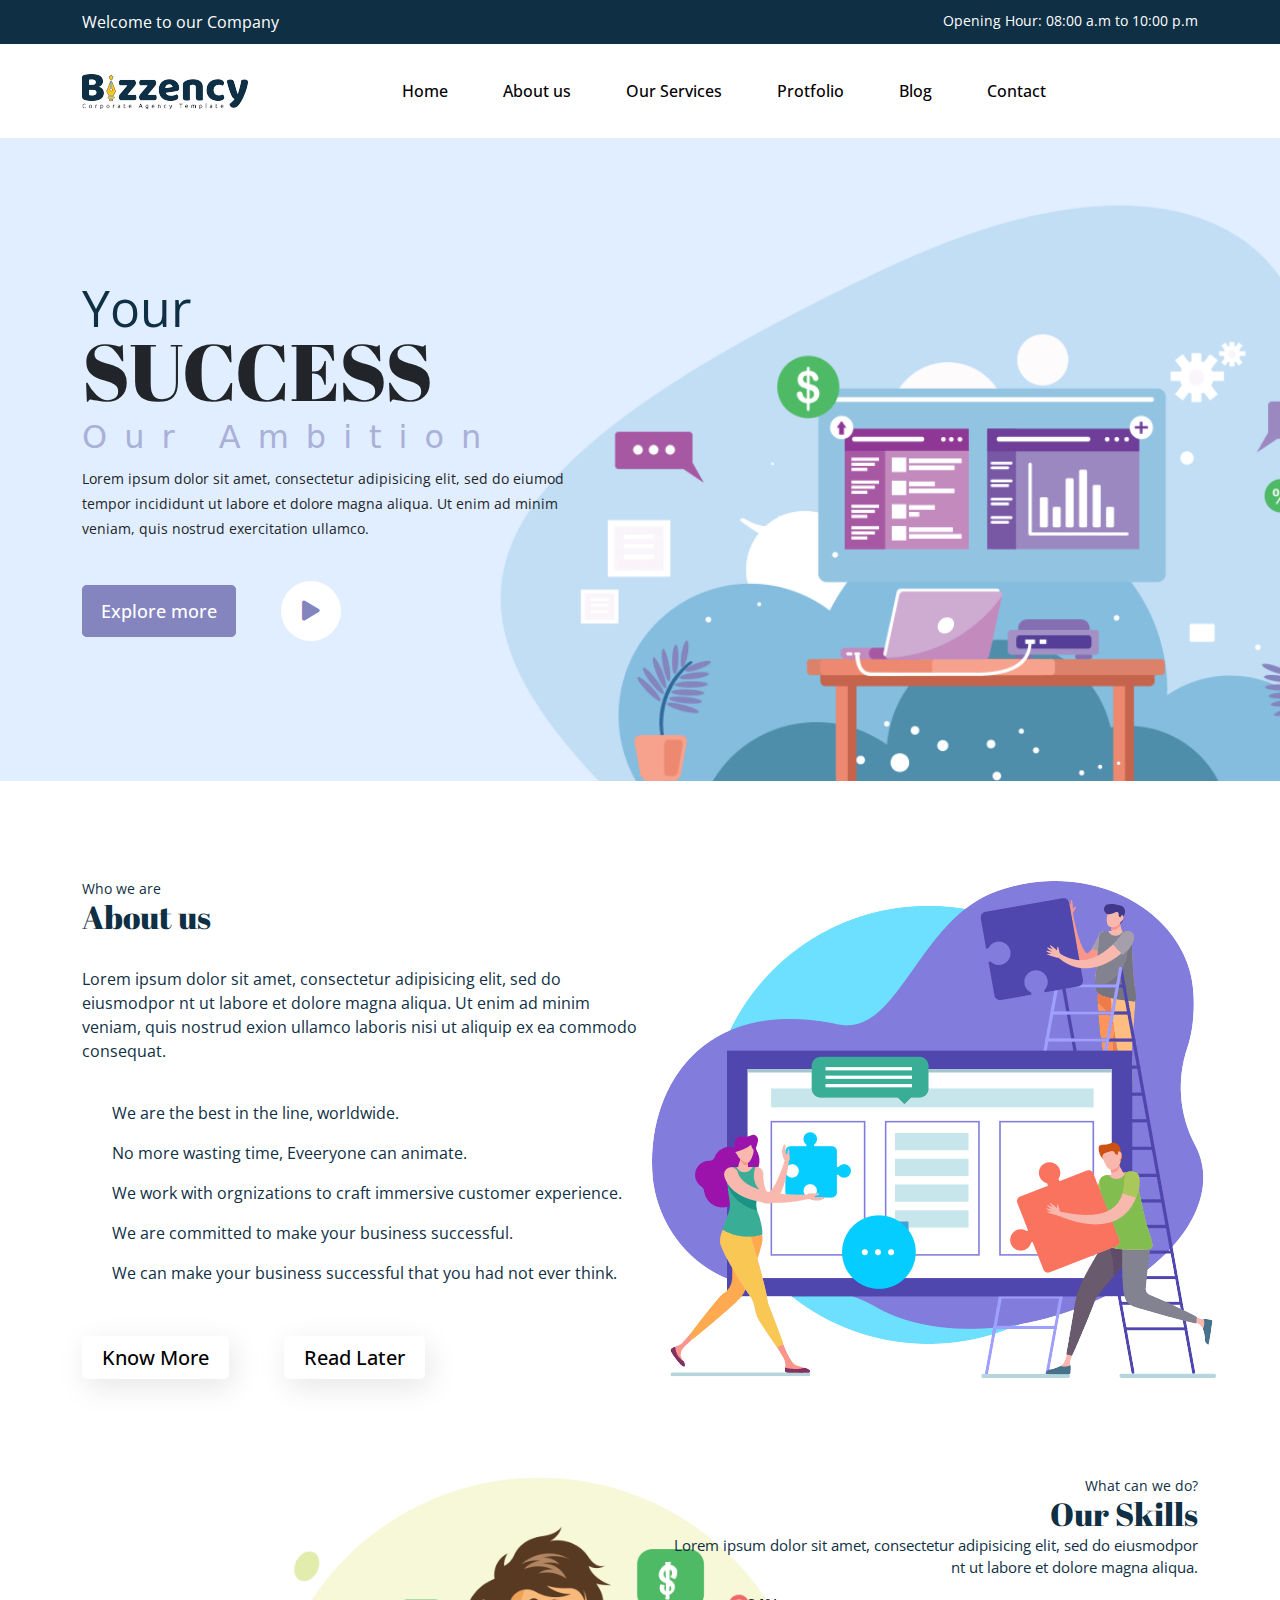
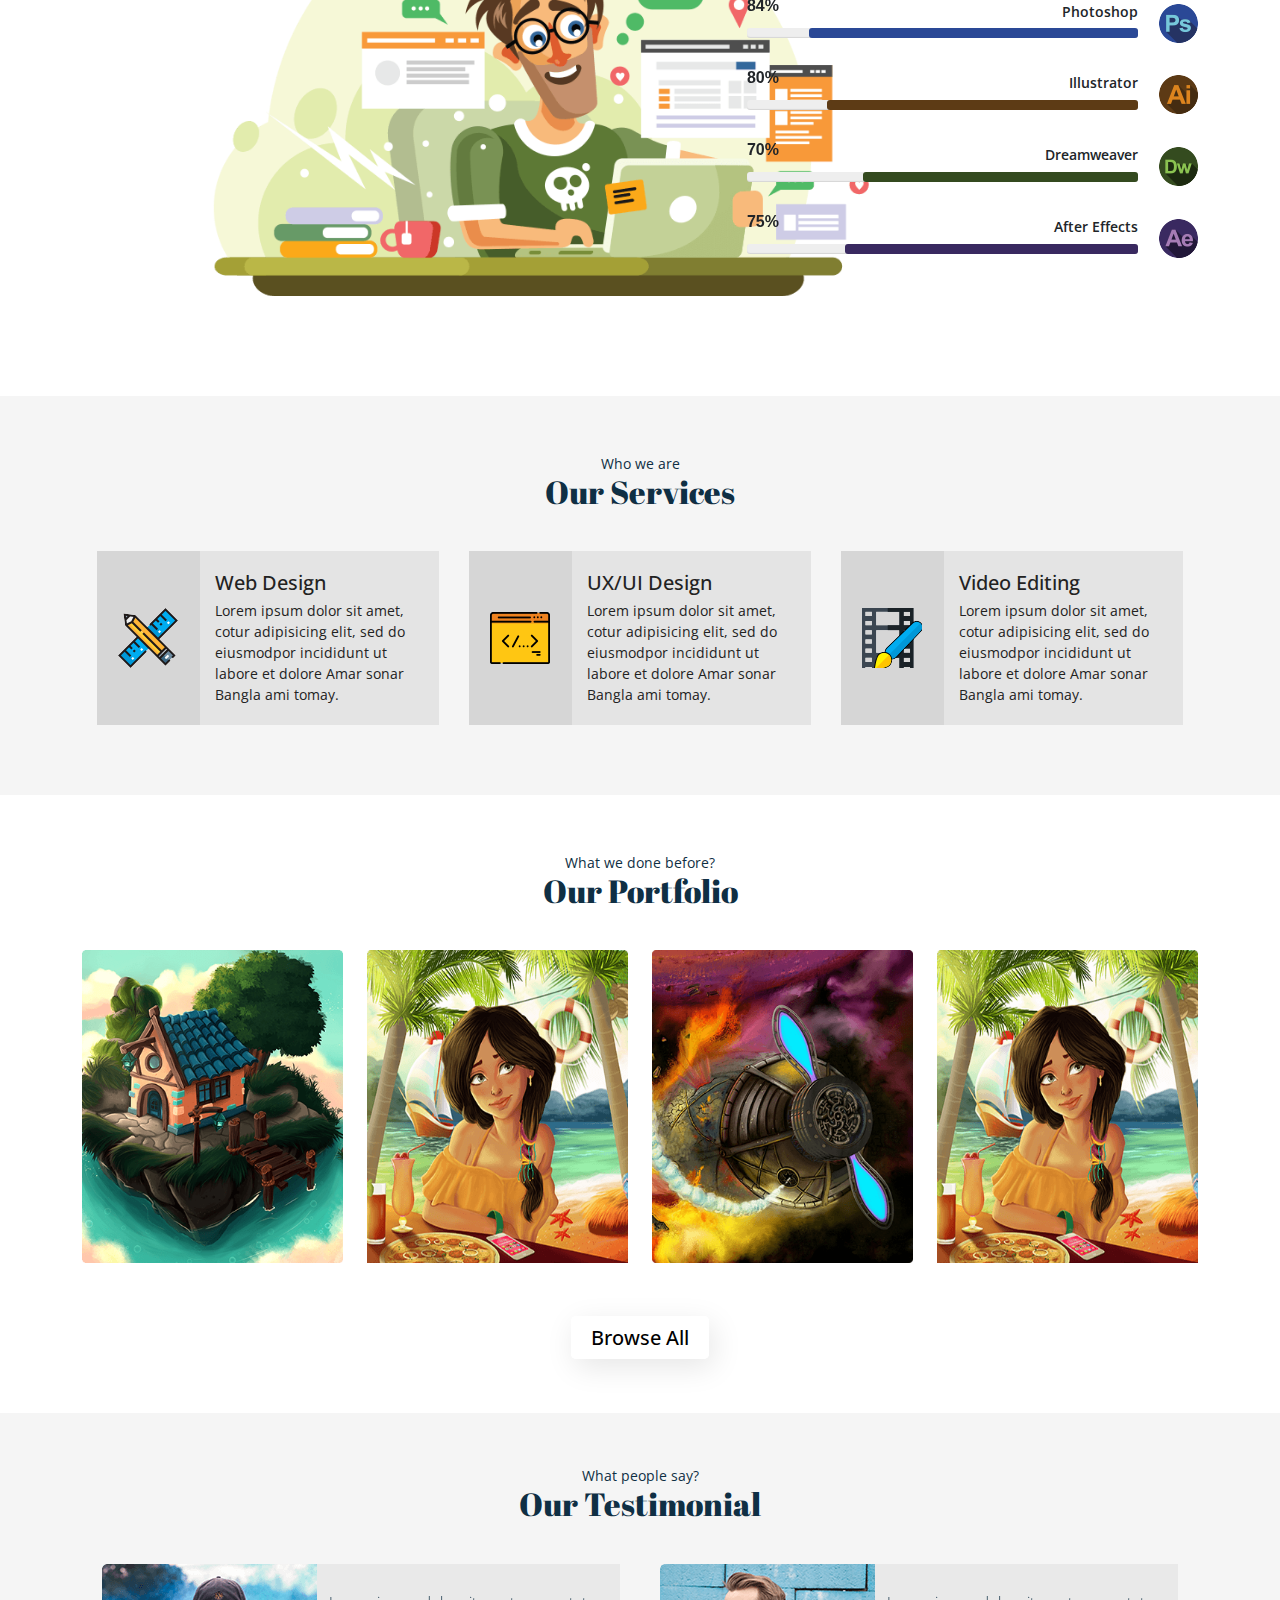
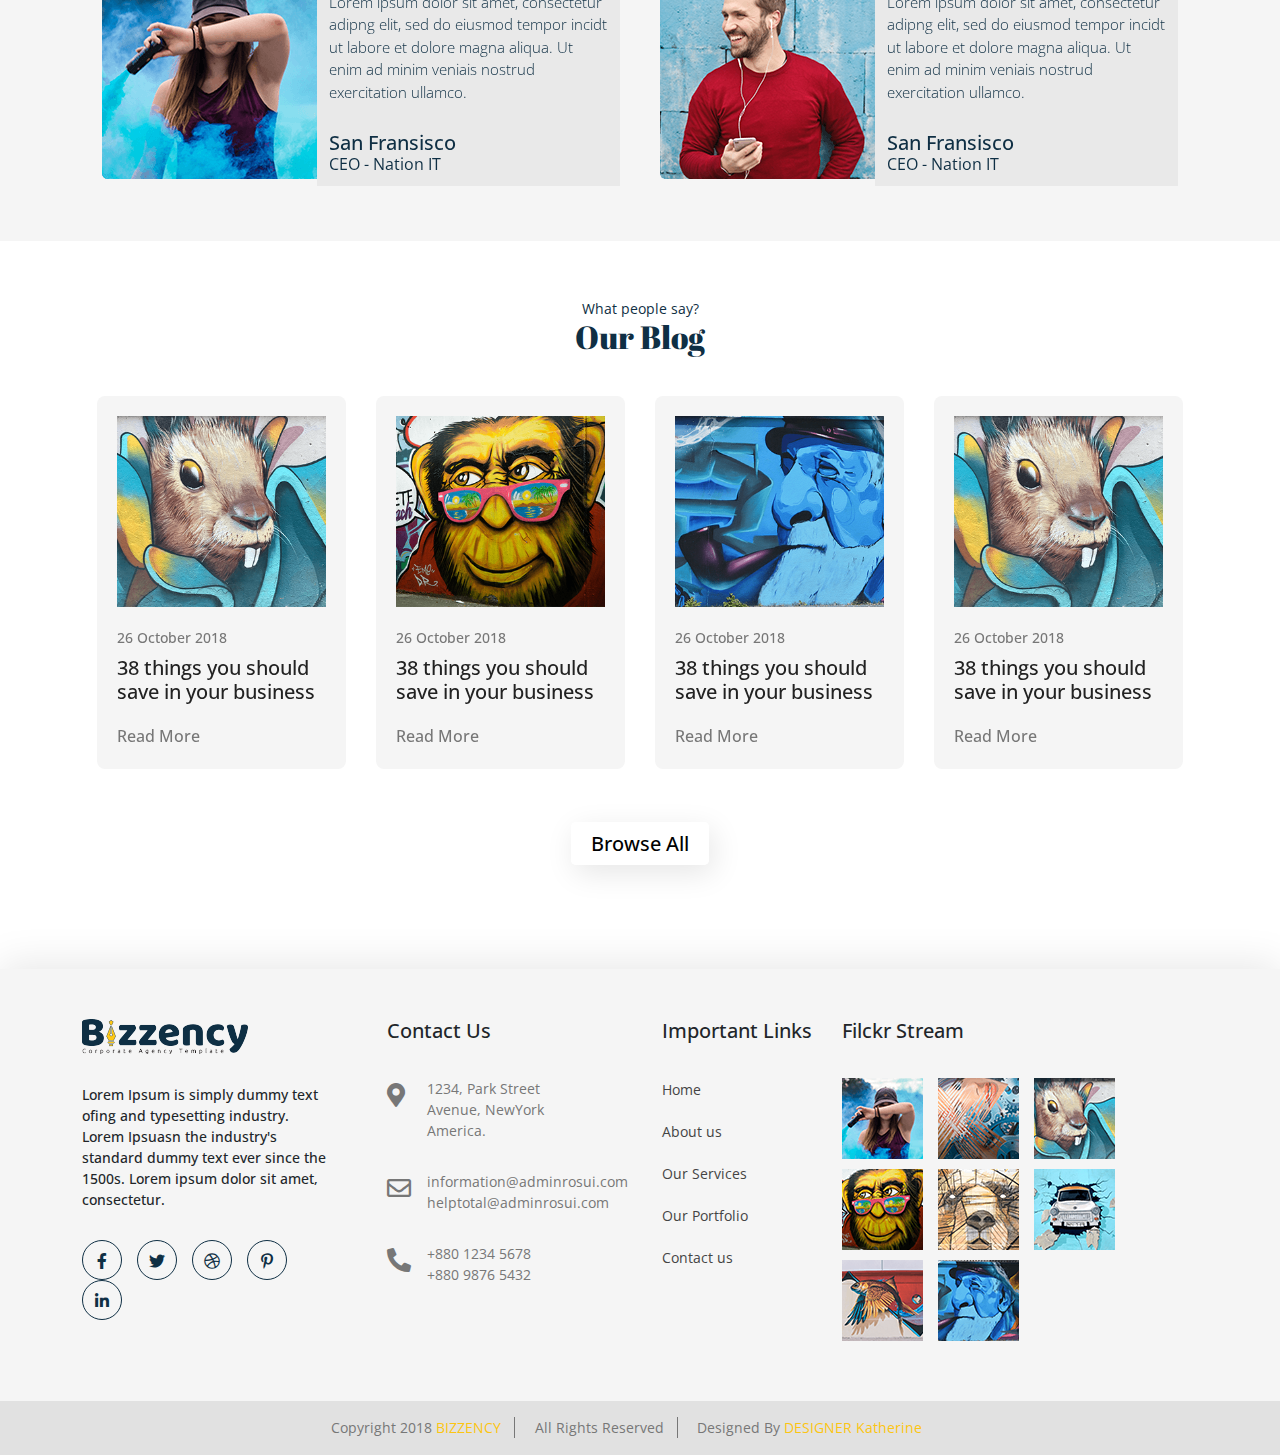
<file: index.html>
<!DOCTYPE html>
<html lang="en">

<head>
    <meta charset="UTF-8">
    <meta http-equiv="X-UA-Compatible" content="IE=edge">
    <meta name="viewport" content="width=device-width, initial-scale=1.0">
    <title>Bizzency</title>
    <!-- ======font family -->
    <link rel="preconnect" href="https://fonts.gstatic.com">
    <link href="https://fonts.googleapis.com/css2?family=Annie+Use+Your+Telescope&display=swap" rel="stylesheet">
    <link rel="preconnect" href="https://fonts.gstatic.com">
    <link href="https://fonts.googleapis.com/css2?family=Open+Sans:wght@300;400;600;700&display=swap" rel="stylesheet">
    <link rel="stylesheet" href="/css/all.min.css">
    <link rel="preconnect" href="https://fonts.gstatic.com">
    <link href="https://fonts.googleapis.com/css2?family=Abril+Fatface&display=swap" rel="stylesheet">
    <link rel="preconnect" href="https://fonts.gstatic.com">
    <link rel="preconnect" href="https://fonts.gstatic.com">
    <link href="https://fonts.googleapis.com/css2?family=Architects+Daughter&display=swap" rel="stylesheet">
    <link href="https://fonts.googleapis.com/css2?family=Abril+Fatface&display=swap" rel="stylesheet">
    <!-- ======font family -->


    <!-- ======css link -->
    <link rel="stylesheet" href="css/jquery.lineProgressbar.css">
    <link rel="stylesheet" href="css/slick.css">
    <link rel="stylesheet" href="css/all.min.css">
    <link rel="stylesheet" href="css/bootstrap.min.css">
    <link rel="stylesheet" href="css/style.css">
    <!-- ======css link -->

</head>

<body>



    <!-- =============================================  Topheader Start ============================================= -->

    <header>
        <div class="container">
            <div class="row">
                <div class="col-lg-6">
                    <p class="left">Welcome to our Company </p>
                </div>
                <div class="col-lg-6">
                    <p class="right">Opening Hour: 08:00 a.m to 10:00 p.m</p>
                </div>
            </div>
        </div>
    </header>

    <!-- =============================  Topheader end ============================= -->


    <!-- =============================  Nav Start ============================= -->

    <nav class="navbar navbar-expand">
        <div class="container">
            <a class="navbar-brand" href="#">
                <img src="image/logo.png" alt="logo">
            </a>
            <button class="navbar-toggler" type="button" data-bs-toggle="collapse"
                data-bs-target="#navbarSupportedContent" aria-controls="navbarSupportedContent" aria-expanded="false"
                aria-label="Toggle navigation">
                <span class="navbar-toggler-icon"></span>
            </button>
            <div class="collapse navbar-collapse" id="navbarSupportedContent">
                <ul class="navbar-nav m-auto">
                    <li class="nav-item">
                        <a class="nav-link" href="#">Home</a>
                    </li>
                    <li class="nav-item">
                        <a class="nav-link" href="#">About us</a>
                    </li>
                    <li class="nav-item">
                        <a class="nav-link" href="#">Our Services</a>
                    </li>
                    <li class="nav-item">
                        <a class="nav-link" href="#">Protfolio</a>
                    </li>
                    <li class="nav-item">
                        <a class="nav-link" href="#">Blog</a>
                    </li>
                    <li class="nav-item">
                        <a class="nav-link" href="#">Contact</a>
                    </li>
                </ul>
                <!-- <form class="d-flex">
                    <input class="form-control" type="search" placeholder="Search" aria-label="Search">
                    <button class="btn btn-outline-success" type="submit">Search</button>
                </form> -->
            </div>
        </div>
    </nav>

    <!-- =============================  Nav end ============================= -->


    <!-- =============================  banner Start ============================= -->


    <section id="banner">
        <div class="container">
            <div class="row">
                <div class="col-lg-6">
                    <h3>Your </h3>
                    <h1> Success</h1>
                    <h4>Our Ambition </h4>
                    <p> Lorem ipsum dolor sit amet, consectetur adipisicing elit, sed do eiumod tempor incididunt ut
                        labore et
                        dolore magna aliqua. Ut enim ad minim veniam, quis nostrud exercitation ullamco.</p>
                    <a class="explor" href="#">Explore more</a>
                    <a href="#"><i class="fas fa-play"></i></a>
                </div>
            </div>
        </div>
    </section>

    <!-- =============================  banner end ============================= -->


    <!-- =============================  banner end ============================= -->

    <section id="about">
        <div class="container">
            <div class="row">
                <div class="col-lg-6">
                    <div class="img">
                        <div class="tittle">
                            <h5>Who we are</h5>
                            <h3>About us </h3>
                        </div>
                        <p> Lorem ipsum dolor sit amet, consectetur adipisicing elit, sed do eiusmodpor nt ut labore et
                            dolore
                            magna
                            aliqua. Ut enim ad minim veniam, quis nostrud exion ullamco laboris nisi ut aliquip ex ea
                            commodo
                            consequat.</p>
                        <ul>
                            <li> We are the best in the line, worldwide.</li>
                            <li> No more wasting time, Eveeryone can animate.</li>
                            <li> We work with orgnizations to craft immersive customer experience.</li>
                            <li> We are committed to make your business successful.</li>
                            <li> We can make your business successful that you had not ever think. </li>
                        </ul>
                        <a href="#" class="know">Know More</a>
                        <a href="" class="read">Read Later</a>
                    </div>
                </div>
                <div class="col-lg-6">
                    <img src="image/about-img.png" alt="about">
                </div>
            </div>
        </div>
        <div class="clr"></div>
    </section>

    <!-- =============================  banner end ============================= -->


    <!-- =============================  Skill end ============================= -->

    <div id="skills">
        <div class="container">
            <div class="tittle">
                <h5>What can we do?</h5>
                <h3>Our Skills</h3>
                <p>Lorem ipsum dolor sit amet, consectetur adipisicing elit, sed do eiusmodpor nt ut labore et
                    dolore
                    magna aliqua.</p>
            </div>
            <div class="row">
                <div class="col-lg-5  offset-lg-7">
                    <div class="pr-bar">

                        <div class="pbar">
                            <h4>photoshop</h4>
                            <div id="ps-bar"></div>
                            <img src="image/skill-icon.png" alt="skill-icon">
                        </div>

                        <div class="pbar">
                            <h4>illustrator</h4>
                            <div id="li-bar"></div>
                            <img src="image/skill-icon2.png" alt="skill-icon">
                        </div>

                        <div class="pbar">
                            <h4>dreamweaver</h4>
                            <div id="dw-bar"></div>
                            <img src="image/skill-icon3.png" alt="skill-icon">
                        </div>

                        <div class="pbar">
                            <h4>after effects</h4>
                            <div id="ae-bar"></div>
                            <img src="image/skill-icon4.png" alt="skill-icon">
                        </div>

                    </div>
                </div>
            </div>
        </div>
    </div>

    <!-- =============================  Skill end ============================= -->


    <!-- =============================  service Start ============================= -->

    <section id="service">
        <div class="container">
            <div class="tittle">
                <h5>Who we are</h5>
                <h3>Our Services</h3>
            </div>

            <div class="service-slider">

                <div class="item">
                    <div class="img">
                        <img src="image/our-service-icon-1.png" alt="service">
                    </div>
                    <div class="text">
                        <h4>Web Design</h4>
                        <P>Lorem ipsum dolor sit amet, cotur adipisicing elit, sed do eiusmodpor incididunt ut labore et
                            dolore Amar sonar Bangla ami tomay.</P>
                    </div>
                    <div class="overlay">
                        <img src="image/our-service-icon-1.png" alt="service">
                        <h4>Web Design</h4>
                        <a href="#"><i class="fas fa-long-arrow-alt-right nx"></i></a>
                    </div>
                </div>

                <div class="item">
                    <div class="img">
                        <img src="image/our-service-icon-2.png" alt="service">
                    </div>
                    <div class="text">
                        <h4>UX/UI Design</h4>
                        <P>Lorem ipsum dolor sit amet, cotur adipisicing elit, sed do eiusmodpor incididunt ut labore et
                            dolore Amar sonar Bangla ami tomay.</P>
                    </div>
                    <div class="overlay">
                        <img src="image/our-service-icon-2.png" alt="service">
                        <h4>UX/UI Design</h4>
                        <a href="#"><i class="fas fa-long-arrow-alt-right nx"></i></a>
                    </div>
                </div>

                <div class="item">
                    <div class="img">
                        <img src="image/our-service-icon-3.png" alt="service">
                    </div>
                    <div class="text">
                        <h4>Video Editing</h4>
                        <P>Lorem ipsum dolor sit amet, cotur adipisicing elit, sed do eiusmodpor incididunt ut labore et
                            dolore Amar sonar Bangla ami tomay.</P>
                    </div>
                    <div class="overlay">
                        <img src="image/our-service-icon-3.png" alt="service">
                        <h4>Video Editing</h4>
                        <a href="#"><i class="fas fa-long-arrow-alt-right nx"></i></a>
                    </div>
                </div>
                <div class="item">
                    <div class="img">
                        <img src="image/our-service-icon-1.png" alt="service">
                    </div>
                    <div class="text">
                        <h4>Web Design</h4>
                        <P>Lorem ipsum dolor sit amet, cotur adipisicing elit, sed do eiusmodpor incididunt ut labore et
                            dolore Amar sonar Bangla ami tomay.</P>
                    </div>
                    <div class="overlay">
                        <img src="image/our-service-icon-1.png" alt="service">
                        <h4>Web Design</h4>
                        <a href="#"><i class="fas fa-long-arrow-alt-right nx"></i></a>
                    </div>
                </div>

                <div class="item">
                    <div class="img">
                        <img src="image/our-service-icon-2.png" alt="service">
                    </div>
                    <div class="text">
                        <h4>UX/UI Design</h4>
                        <P>Lorem ipsum dolor sit amet, cotur adipisicing elit, sed do eiusmodpor incididunt ut labore et
                            dolore Amar sonar Bangla ami tomay.</P>
                    </div>
                    <div class="overlay">
                        <img src="image/our-service-icon-2.png" alt="service">
                        <h4>UX/UI Design</h4>
                        <a href="#"><i class="fas fa-long-arrow-alt-right nx"></i></a>
                    </div>
                </div>

                <div class="item">
                    <div class="img">
                        <img src="image/our-service-icon-3.png" alt="service">
                    </div>
                    <div class="text">
                        <h4>Video Editing</h4>
                        <P>Lorem ipsum dolor sit amet, cotur adipisicing elit, sed do eiusmodpor incididunt ut labore et
                            dolore Amar sonar Bangla ami tomay.</P>
                    </div>
                    <div class="overlay">
                        <img src="image/our-service-icon-3.png" alt="service">
                        <h4>Video Editing</h4>
                        <a href="#"><i class="fas fa-long-arrow-alt-right nx"></i></a>
                    </div>
                </div>

            </div>
        </div>
    </section>

    <!-- =============================  service end ============================= -->

    <!-- =============================  service end ============================= -->

    <section id="portfolio">
        <div class="container">
            <div class="tittle">
                <h5>What we done before?</h5>
                <h3>Our Portfolio</h3>
            </div>

            <div class="row port-slider">
                <div class="col-lg-3 item">
                    <div class="img">
                        <img src="image/prot-img1.png" alt="prot-img1.png">
                    </div>
                    <div class="overlay">Girl Illustration</div>
                </div>
                <div class="col-lg-3 item">
                    <div class="img">
                        <img src="image/prot-img2.png" alt="prot-img2.png">
                    </div>
                    <div class="overlay">Girl Illustration</div>
                </div>
                <div class="col-lg-3 item">
                    <div class="img">
                        <img src="image/prot-img3.png" alt="prot-img3.png">
                    </div>
                    <div class="overlay">Girl Illustration</div>
                </div>
                <div class="col-lg-3 item">
                    <div class="img">
                        <img src="image/prot-img2.png" alt="prot-img2.png">
                    </div>
                    <div class="overlay">Girl Illustration</div>
                </div>
            </div>
            <div class="co-button">
                <a href="#" class="browse">Browse All</a>
            </div>
        </div>
    </section>

    <!-- =============================  service end ============================= -->


    <!-- =============================  Testimonial end ============================= -->

    <section id="testimonial">
        <div class="container">
            <div class="tittle">
                <h5>What people say?</h5>
                <h3>Our Testimonial</h3>
            </div>

            <div class="testi-slider">

                <div class="item">
                    <div class="img">
                        <img src="image/testi-img1.png" alt="testi-img1.png">
                    </div>
                    <div class="details">
                        <p>Lorem ipsum dolor sit amet, consectetur adipng elit, sed do eiusmod tempor incidt ut labore
                            et
                            dolore magna aliqua. Ut enim ad minim veniais nostrud exercitation ullamco.</p>
                        <h4>San Fransisco</h4>
                        <h5>CEO - Nation IT</h5>
                    </div>
                </div>

                <div class="item">
                    <div class="img">
                        <img src="image/testi-img2.png" alt="testi-img1.png">
                    </div>
                    <div class="details">
                        <p>Lorem ipsum dolor sit amet, consectetur adipng elit, sed do eiusmod tempor incidt ut labore
                            et
                            dolore magna aliqua. Ut enim ad minim veniais nostrud exercitation ullamco.</p>
                        <h4>San Fransisco</h4>
                        <h5>CEO - Nation IT</h5>
                    </div>
                </div>

                <div class="item">
                    <div class="img">
                        <img src="image/testi-img2.png" alt="testi-img1.png">
                    </div>
                    <div class="details">
                        <p>Lorem ipsum dolor sit amet, consectetur adipng elit, sed do eiusmod tempor incidt ut labore
                            et
                            dolore magna aliqua. Ut enim ad minim veniais nostrud exercitation ullamco.</p>
                        <h4>San Fransisco</h4>
                        <h5>CEO - Nation IT</h5>
                    </div>
                </div>

            </div>
        </div>
    </section>

    <!-- =============================  Testimonial end ============================= -->


    <!-- =============================  Testimonial end ============================= -->

    <section id="blog">
        <div class="container">
            <div class="tittle">
                <h5>What people say?</h5>
                <h3>Our Blog</h3>
            </div>

            <div class="blog-slider">

                <div class="item">
                    <img src="image/blog-img1.png" alt="">
                    <p>26 October 2018</p>
                    <h4>38 things you should save in your business</h4>
                    <a href="#">read more</a>
                </div>

                <div class="item">
                    <img src="image/blog-img2.png" alt="">
                    <p>26 October 2018</p>
                    <h4>38 things you should save in your business</h4>
                    <a href="#">read more</a>
                </div>

                <div class="item">
                    <img src="image/blog-img3.png" alt="">
                    <p>26 October 2018</p>
                    <h4>38 things you should save in your business</h4>
                    <a href="#">read more</a>
                </div>

                <div class="item">
                    <img src="image/blog-img1.png" alt="">
                    <p>26 October 2018</p>
                    <h4>38 things you should save in your business</h4>
                    <a href="#">read more</a>
                </div>

                <div class="item">
                    <img src="image/blog-img3.png" alt="">
                    <p>26 October 2018</p>
                    <h4>38 things you should save in your business</h4>
                    <a href="#">read more</a>
                </div>

            </div>
            <div class="co-button">
                <a href="#" class="browse">Browse All</a>
            </div>
        </div>
    </section>

    <!-- =============================  Testimonial end ============================= -->


    <!-- =============================  Testimonial end ============================= -->

    <footer>
        <div class="container">
            <div class="row">
                <div class="col-lg-3">
                    <div class="logo">
                        <div class="image">
                            <img src="image/footer-logo.png" alt="">
                            <p>Lorem Ipsum is simply dummy text ofing and typesetting industry. Lorem Ipsuasn the
                                industry's
                                standard dummy text ever since the 1500s. Lorem ipsum dolor sit amet, consectetur. </p>
                            <i class="fab fa-facebook-f"></i>
                            <i class="fab fa-twitter"></i>
                            <i class="fab fa-dribbble"></i>
                            <i class="fab fa-pinterest-p"></i>
                            <i class="fab fa-linkedin-in"></i>
                        </div>
                    </div>
                </div>
                <div class="col-lg-3">
                    <div class="contact">
                        <h3>Contact Us</h3>
                        <div class="item">
                            <i class="fas fa-map-marker-alt"></i>
                            <div class="adr">1234, Park Street Avenue, NewYork America.</div>
                        </div>
                        <div class="item">
                            <i class="far fa-envelope"></i>
                            information@adminrosui.com
                            helptotal@adminrosui.com
                        </div>
                        <div class="item">
                            <i class="fas fa-phone-alt"></i>
                            <div class="no">
                                +880 1234 5678
                                +880 9876 5432
                            </div>
                        </div>
                    </div>
                </div>
                <div class="col-lg-2">
                    <div class="links">
                        <h3>Important Links</h3>
                        <ul>
                            <li> <a href="#"> Home </a></li>
                            <li> <a href="#"> About us </a></li>
                            <li> <a href="#"> Our Services </a></li>
                            <li> <a href="#"> Our Portfolio </a></li>
                            <li> <a href="#"> Contact us </a></li>

                        </ul>
                    </div>
                </div>
                <div class="col-lg-4">
                    <div class="filcker">
                        <h3>Filckr Stream</h3>
                        <div class="gallery">
                            <ul>
                                <li> <img src="image/footer-img1.png" alt=""> </li>
                                <li> <img src="image/footer-img2.png" alt=""> </li>
                                <li> <img src="image/footer-img3.png" alt=""> </li>
                                <li> <img src="image/footer-img4.png" alt=""> </li>
                                <li> <img src="image/footer-img5.png" alt=""> </li>
                                <li> <img src="image/footer-img6.png" alt=""> </li>
                                <li> <img src="image/footer-img7.png" alt=""> </li>
                                <li> <img src="image/footer-img8.png" alt=""> </li>
                            </ul>
                        </div>
                    </div>
                </div>
            </div>
        </div>
        <div class="footer-btm">
            <div class="container">
                <ul>
                    <li> Copyright 2018 <span>BIZZENCY</span></li>
                    <li>All Rights Reserved</li>
                    <li>Designed By <span>DESIGNER Katherine</span></li>
                </ul>
            </div>
        </div>
    </footer>

    <!-- =============================  Testimonial end ============================= -->






    <!-- ========JS Plugin -->
    <script src="js/jquery-1.12.4.min.js"></script>
    <script src="js/slick.min.js"></script>
    <script src="js/jquery.lineProgressbar.js"></script>
    <script src="js/bootstrap.bundle.min.js"></script>
    <script src="js/script.js"></script>
    <!-- ========JS Plugin -->


</body>

</html>
</file>
<file: css/style.css>
* {
    margin: 0;
    padding: 0;
}

ul,
ol {
    list-style: none;
    padding: 0;
    margin: 0;
}

a {
    text-decoration: none !important;
}

h1,
h2,
h3,
h4,
h5,
h6,
p {
    margin: 0;
}

/* =========Commos Css END */


/* =========================  Topheader CSS Start ========================= */

header {
    background-color: #0f2f44;
}

header .left {
    text-align: left;
    color: white;
    font-family: 'Open Sans', sans-serif;
    font-size: 16px;
    font-weight: 400;
    padding: 10px 0;
}

header .right {
    text-align: right;
    color: white;
    font-family: 'Open Sans', sans-serif;
    font-size: 14px;
    font-weight: 400;
    padding: 10px 0;
}

/* =========================  Topheader CSS END ========================= */


/* =========================  NAV CSS END ========================= */


nav ul li {
    display: block;
    margin-right: 15px;
    padding: 27px 12px;
    transition: .3s;
}

nav ul li a {
    color: black;
    transition: .3s;
    font-family: 'Open Sans', sans-serif;
    font-weight: 500;
    font-size: 16px;
}

nav ul li:hover {

    background-color: #ffc1074f;
}

nav ul li:hover a {
    color: #ffc107;
}

.navbar {
    padding-top: 0;
    padding-bottom: 0;
}

.tittle {

    text-align: center;
}

.tittle h5 {
    font-size: 14px;
    font-weight: 400;
    font-family: 'Open Sans', sans-serif;
    color: #0f2f44;
}

.tittle h3 {
    font-size: 32px;
    font-weight: 400;
    font-family: 'Abril Fatface', cursive;
    color: #0f2f44;
}

/* =========================  NAV CSS END ========================= */


/* =========================  banner CSS END ========================= */


#banner {
    background: url(../image/banner.png) no-repeat center;
    background-size: cover;
    /* height: 500px; */
    padding: 140px 0;
}


#banner h3 {
    font-size: 50px;
    font-weight: 400;
    color: #0f2f44;
    font-family: 'Open Sans', sans-serif;
}

#banner h1 {
    font-size: 80px;
    text-transform: uppercase;
    font-family: 'Abril Fatface', cursive;
    margin-top: -16px;
}

#banner h4 {
    color: #aab0d8;
    font-size: 32px;
    font-weight: 400;
    letter-spacing: 17px;
    margin-bottom: 10px;
}

#banner p {
    font-size: 14px;
    font-weight: 400;
    font-family: 'Open Sans', sans-serif;
    width: 500px;
    line-height: 25px;
    margin-bottom: 40px;
}

#banner .explor {
    font-size: 18px;
    font-weight: 500;
    font-family: 'Open Sans', sans-serif;
    color: white;
    background: #8484bf;
    border: 1px #8484bf solid;
    padding: 13px 18px;
    border-radius: 5px;
    transition: .4s;
}

#banner .explor:hover {
    background: white;
    color: #8484bf;
}

#banner a i {
    font-size: 20px;
    color: #8484bf;
    background: #ffffff;
    border-radius: 50%;
    margin-left: 40px;
    transition: .4s;
    width: 60px;
    height: 60px;
    line-height: 60px;
    text-align: center;
}

#banner a i:hover {
    color: white;
    background: #8484bf;
}

/* =========================  banner CSS END ========================= */


/* =========================  banner CSS END ========================= */

#about {
    padding: 100px 0;
}

#about .tittle {
    text-align: left;
}

#about p {
    font-size: 16px;
    font-weight: 400;
    color: #0f2f44;
    font-family: 'Open Sans', sans-serif;
    width: 570px;
    margin-top: 30px;
    margin-bottom: 30px;
}

#about ul li {
    font-size: 16px;
    font-weight: 400;
    color: #0f2f44;
    font-family: 'Open Sans', sans-serif;
    line-height: 40px;
    margin-left: 30px;
}

#about ul {
    margin-bottom: 50px;
}

#about .know {
    background: white;
    color: black;
    font-size: 20px;
    font-weight: 500;
    font-family: 'Open Sans', sans-serif;
    padding: 8px 20px;
    box-shadow: 4px 8px 30px 0px rgba(0, 0, 0, 0.1);
    transition: .8s;
    border-radius: 5px;
}

#about .know:hover {
    /* color: white; */
    background: #ffc107;

}

#about .read {
    background: white;
    color: black;
    font-size: 20px;
    font-weight: 500;
    font-family: 'Open Sans', sans-serif;
    padding: 8px 20px;
    margin-left: 50px;
    border-radius: 5px;
    box-shadow: 4px 8px 30px 0px rgba(0, 0, 0, 0.1);
    transition: .8s;
    border-radius: 5px;
}

#about .read:hover {
    /* color: white; */
    background: #ffc107;

}

/* =========================  banner CSS END ========================= */


/* =========================  skills CSS END ========================= */

#skills {
    background: url(../image/skill-background\ 2.png) no-repeat left;
    background-size: cover;
    text-align: right;
    margin-bottom: 100px;
}

#skills .tittle {
    text-align: right;
}

#skills .tittle p {
    width: 540px;
    margin-left: auto;
    font-family: 'Open Sans', sans-serif;
    font-weight: 400;
    font-size: 15px;
    color: #0f2f44;
    padding-bottom: 30px;

}

#skills .pbar {
    padding-right: 60px;
    margin-top: -5px;
    position: relative;
}

#skills .pbar h4 {
    font-family: 'Open Sans', sans-serif;
    font-size: 14px;
    font-weight: 600;
    text-transform: capitalize;
}

#skills .pbar img {
    position: absolute;
    top: 0;
    right: 0;
}

/* =========================  skills CSS END ========================= */

/* =========================  Service CSS start ========================= */

#service {
    background: #f5f5f5;
    padding-top: 60px;
    padding-bottom: 30px;
}

#service .tittle {
    margin-bottom: 40px;
}

#service .item {
    display: flex;
    margin: 0 15px;
    margin-bottom: 30px;
    position: relative;
    margin-bottom: 40px;
}


#service .item .img {
    width: 30%;
    display: flex;
    justify-content: center;
    align-items: center;
    background: #d6d6d6;

}

#service .item .text {
    width: 70%;
    background: #e4e4e4;
    padding: 20px 15px;
    box-sizing: border-box;
}

#service .item h4 {
    font-size: 20px;
    font-weight: 500;
    color: #222222;
    margin-bottom: 5px;
    font-family: 'Open Sans', sans-serif;
}

#service .item .text p {
    font-size: 14px;
    font-weight: 400;
    color: #222222;
    font-family: 'Open Sans', sans-serif;
}

#service .item .overlay {
    width: 0;
    height: 100%;
    background-color: #0f2f44;
    position: absolute;
    top: 0;
    left: 0;
    transition: .5s;
    opacity: 0;
    display: flex;
    justify-content: center;
    align-items: center;
    flex-direction: column;
}

#service .item .overlay h4 {
    color: #fff;
}


#service .item .overlay img {
    width: 80px;
}

#service .item .overlay a i {
    width: 40px;
    height: 40px;
    background: #fff;
    color: #0e0e0e;
    text-align: center;
    line-height: 40px;
    font-size: 25px;
    border-radius: 50%;
    position: absolute;
    left: 50%;
    bottom: -25px;
    transform: translateX(-50%);
    box-shadow: 0px 0px 3px 3px rgba(0, 0, 0, 0.14);
    transition: .3s;
}

#service .item .overlay a i:hover {
    background: #ffc712;
    color: #fff;
}

#service .item:hover .overlay {
    width: 100%;
    opacity: 1;
}

/* =========================  Service CSS END ========================= */


/* =========================  Service CSS END ========================= */
#portfolio {
    padding: 60px 0;
}

#portfolio .tittle {
    margin-bottom: 40px;
}

#portfolio .item {
    position: relative;
    overflow: hidden;
}

#portfolio .item .img img {
    width: 100%;
}

#portfolio .item .overlay {
    width: 100%;
    background: #ffffff;
    position: absolute;
    bottom: 0;
    left: 0;
    transition: .5s;
    text-align: center;
    padding: 15px 0;
    opacity: 0;
    font-size: 20px;
    font-family: 'Open Sans', sans-serif;
    margin-bottom: -50px;
}

#portfolio .item:hover .overlay {
    opacity: 1;
    margin-bottom: 0;
}

.co-button {
    text-align: center;
    margin-top: 60px;
}

.browse {
    background: white;
    color: black;
    font-size: 20px;
    font-weight: 500;
    font-family: 'Open Sans', sans-serif;
    padding: 8px 20px;
    box-shadow: 4px 8px 30px 0px rgba(0, 0, 0, 0.1);
    transition: .5s;
    border-radius: 5px;
}

.browse:hover {
    color: white;
    background: #ffc107;
}

/* =========================  Service CSS END ========================= */


/* =========================  testimonial CSS END ========================= */
#testimonial {
    background: #f5f5f5;
    padding: 55px 0;
}

#testimonial .tittle {
    text-align: center;
    margin-bottom: 40px;
}

#testimonial .item {
    display: flex;
    margin: 0 20px;
}

#testimonial .details {
    padding: 12px;
    background: #e9e9e9;
    box-sizing: border-box;
}


#testimonial .details p {
    font-family: 'Open Sans', sans-serif;
    font-size: 15px;
    font-weight: 300;
    color: #0f2f44;
    padding-top: 15px;
    /* padding-bottom: 25px; */
}

#testimonial .details h4 {
    font-family: 'Open Sans', sans-serif;
    font-weight: 500;
    font-size: 20px;
    color: #0f2f44;
    padding-top: 28px;
}

#testimonial .details h5 {
    font-family: 'Open Sans', sans-serif;
    font-size: 16px;
    font-weight: 400;
    color: #0f2f44;
}

/* =========================  testimonial CSS END ========================= */


/* =========================  testimonial CSS END ========================= */

#blog {
    padding: 60px 0;
}

#blog .tittle {
    margin-bottom: 40px;
}

#blog .item {
    background: #f5f5f5;
    margin: 0 15px;
    padding: 20px;
    float: left;
    transition: .8s;
    box-sizing: border-box;
    border-radius: 8px;
}

#blog .item img {
    width: 100%;
}

#blog .item p {
    font-family: 'Open Sans', sans-serif;
    font-size: 14px;
    font-weight: 500;
    color: #777777;
    padding-top: 20px;
}

#blog .item h4 {
    font-family: 'Open Sans', sans-serif;
    font-size: 20px;
    font-weight: 500;
    color: #222222;
    padding-top: 8px;
    padding-bottom: 20px;
}

#blog .item a {
    font-family: 'Open Sans', sans-serif;
    font-size: 16px;
    font-weight: 500;
    color: #777777;
    text-transform: capitalize;
}

#blog .item:hover {
    background: #0F2F44;
    color: #ffffff !important;
}

#blog .item:hover h4 {
    color: #ffffff;
}

#blog .item:hover a {
    color: #ffffff;
}

#blog .item:hover p {
    color: #ffffff;
}

#blog a {
    text-align: center;
}

/* ===#======================  testimonial CSS END ========================= */


/* ===#======================  testimonial CSS END ========================= */

footer {
    background: #f5f5f5;
    box-shadow: 0px -4px 39px 0px rgba(0, 0, 0, 0.1);
    margin-top: 50px;
    padding-top: 50px;
}

footer h3 {
    font-family: 'Open Sans', sans-serif;
    font-size: 20px;
    font-weight: 500;
    margin-bottom: 35px;
}

footer .logo {
    padding-right: 10px;
    box-sizing: border-box;
}

footer .logo p {
    padding: 30px 0;
    font-family: 'Open Sans', sans-serif;
    font-size: 14px;
    font-weight: 500
}

footer .logo i {
    width: 40px;
    height: 40px;
    color: #0F2F44;
    border: 1px solid #0f2f44;
    border-radius: 50%;
    line-height: 40px;
    text-align: center;
    cursor: pointer;
    transition: .6s;
    margin-right: 10px;
}

footer .logo i:hover {
    background-color: #0F2F44;
    color: white;
}

footer .contact {
    padding-left: 20px;
    box-sizing: border-box;

}

footer .contact .item {
    padding-left: 40px;
    font-family: 'Open Sans', sans-serif;
    font-size: 14px;
    color: #777777;
    position: relative;
    padding-bottom: 30px;
}

footer .contact .item i {
    font-size: 24px;
    position: absolute;
    top: 0;
    left: 0;
    margin-top: 5px;
    /* margin-right: 20px; */
}

footer .contact .item .adr {
    width: 170px;
}

footer .contact .item .no {
    width: 115px;
    /* padding-right: 115px; */
}

footer .links {
    margin-left: 10px;
    box-sizing: border-box;

}

footer .links ul li a {
    color: #444444;
    font-family: 'Open Sans', sans-serif;
    font-size: 14px;
    font-weight: 400;
    margin-bottom: 20px;
    display: inline-block;
    transition: .5s;
}

footer .links ul li a:hover {
    padding-left: 20px;
    color: #646464;

}


footer .filcker .gallery ul li {
    display: inline-block;
    margin-right: 10px;
    margin-bottom: 10px;
}

footer .footer-btm {
    padding: 15px 0;
    background: #e1e1e1;
    margin-top: 50px;
}

footer .footer-btm ul {
    text-align: center;

}

footer .footer-btm ul li {
    display: inline-block;
    font-family: 'Open Sans', sans-serif;
    font-size: 14px;
    font-weight: 400;
    color: #777777;
    margin-right: 14px;
    padding-right: 13px;
    border-right: 1px solid #777777;
}

footer .footer-btm ul li:last-child {
    border-right: 0;
}

footer .footer-btm span {
    color: #fcc512;
}

/* ===#======================  testimonial CSS END ========================= */
</file>
